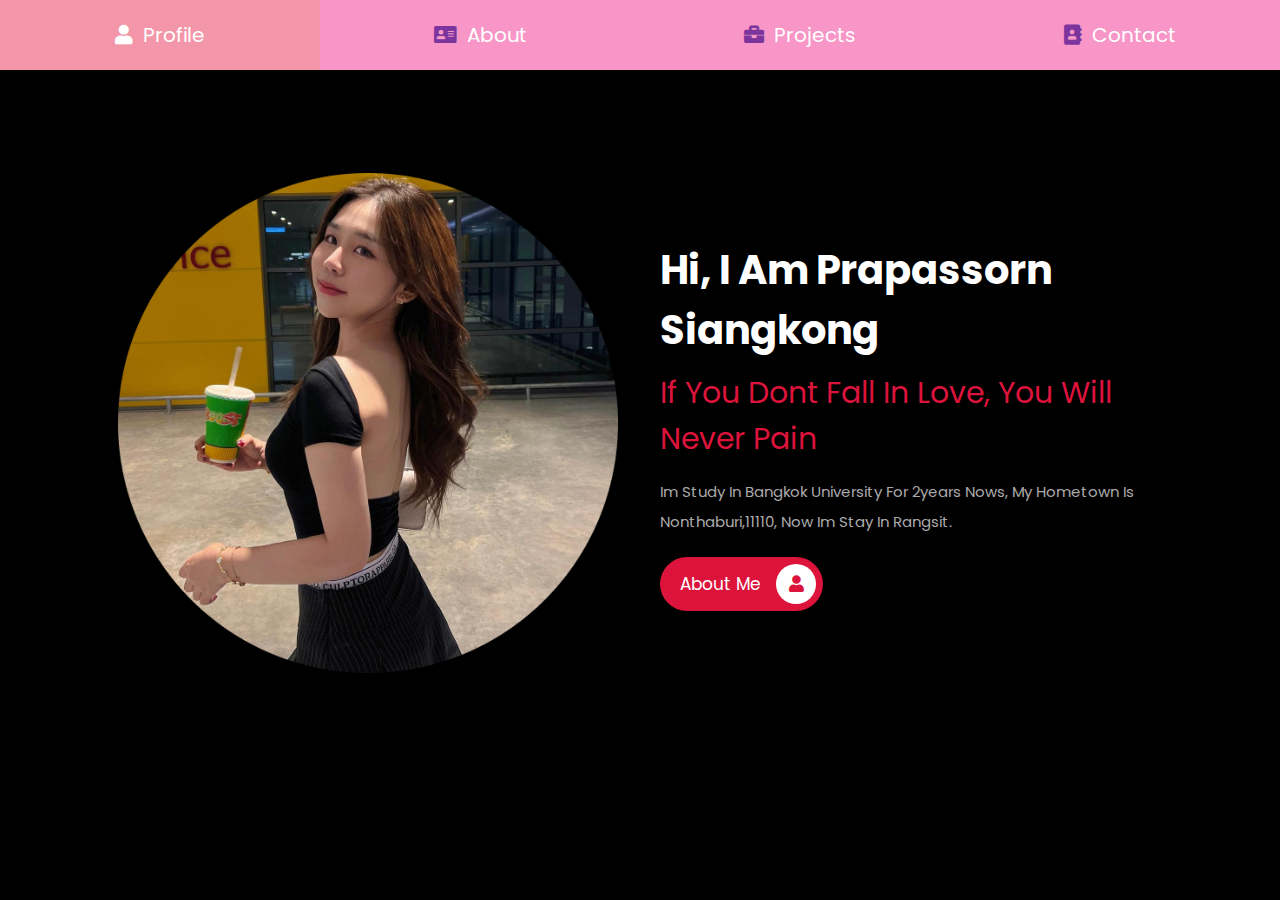
<file: index.html>
<!DOCTYPE html>
<html lang="en">
<head>
    <meta charset="UTF-8">
    <meta http-equiv="X-UA-Compatible" content="IE=edge">
    <meta name="viewport" content="width=device-width, initial-scale=1.0">
    <title> Prapassorn Profile</title>

    <!-- font awesome cdn link  -->
    <link rel="stylesheet" href="https://cdnjs.cloudflare.com/ajax/libs/font-awesome/5.15.4/css/all.min.css">

    <!-- custom css file link  -->
    <link rel="stylesheet" href="css/style.css">

</head>
<body>
    
<!-- navbar section starts  -->

<nav class="navbar">
    <a href="index.html" class="active"> <i class="fas fa-user"></i> <span>profile</span> </a>
    <a href="about.html"> <i class="fas fa-address-card"></i> <span>about</span> </a>
    <a href="projects.html"> <i class="fas fa-briefcase"></i> <span>projects</span> </a>
    <a href="contact.html"> <i class="fas fa-address-book"></i> <span>contact</span> </a>
</nav>

<!-- navbar section ends -->

<!-- home section starts  -->

<section class="home">

    <div class="image">
        <img src="images/Profile-modified.png" alt="">
    </div>

    <div class="content">
        <h3>hi, i am Prapassorn Siangkong</h3>
        <span>If you dont fall in love, You will never pain</span>
        <p> Im study in Bangkok University for 2years nows, My hometown is nonthaburi,11110, Now Im stay in rangsit.</p>
        <a href="about.html" class="btn"> about me <i class="fas fa-user"></i> </a>
    </div>

</section>

<!-- home section ends -->

</body>
</html>
</file>
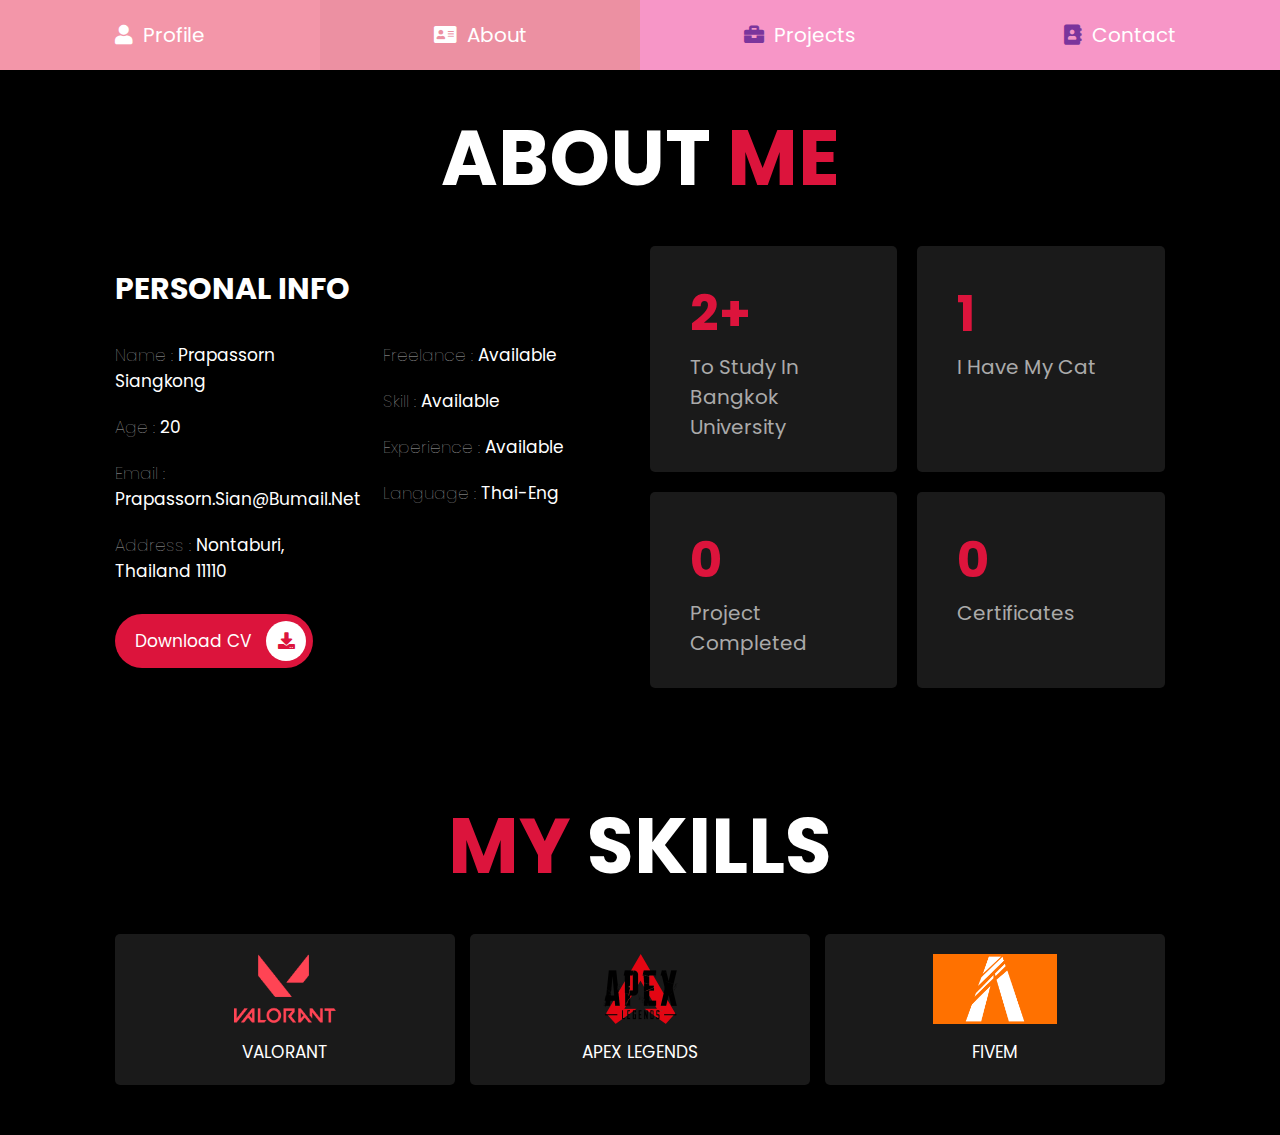
<file: about.html>
<!DOCTYPE html>
<html lang="en">

<head>
    <meta charset="UTF-8">
    <meta http-equiv="X-UA-Compatible" content="IE=edge">
    <meta name="viewport" content="width=device-width, initial-scale=1.0">
    <title>About - Prapassorn Profile</title>

    <!-- font awesome cdn link  -->
    <link rel="stylesheet" href="https://cdnjs.cloudflare.com/ajax/libs/font-awesome/5.15.4/css/all.min.css">

    <!-- custom css file link  -->
    <link rel="stylesheet" href="css/style.css">

</head>

<body>

    <!-- navbar section starts  -->

    <nav class="navbar">
        <a href="index.html"> <i class="fas fa-user"></i> <span>profile</span> </a>
        <a href="about.html" class="active"> <i class="fas fa-address-card"></i> <span>about</span> </a>
        <a href="projects.html"> <i class="fas fa-briefcase"></i> <span>projects</span> </a>
        <a href="contact.html"> <i class="fas fa-address-book"></i> <span>contact</span> </a>
    </nav>

    <!-- navbar section ends -->

    <!-- about section starts  -->

    <section class="about">

        <h1 class="heading"> about <span>me</span> </h1>

        <div class="row">

            <div class="info-container">

                <h1>personal info</h1>

                <div class="box-container">

                    <div class="box">
                        <h3> <span>name : </span> Prapassorn Siangkong </h3>
                        <h3> <span>age : </span> 20 </h3>
                        <h3> <span>email : </span> prapassorn.sian@bumail.net </h3>
                        <h3> <span>address : </span> Nontaburi, Thailand 11110 </h3>
                    </div>

                    <div class="box">
                        <h3> <span>freelance : </span> available </h3>
                        <h3> <span>skill : </span> available </h3>
                        <h3> <span>experience : </span> available </h3>
                        <h3> <span>language : </span> thai-eng </h3>
                    </div>

                </div>

                <a href="/profilewithcss/files/resume.pdf" class="btn"> download CV <i class="fas fa-download"></i> </a>

            </div>

            <div class="count-container">

                <div class="box">
                    <h3>2+</h3>
                    <p>to study in Bangkok University</p>
                </div>

                <div class="box">
                    <h3>1</h3>
                    <p>I have my cat</p>
                </div>

                <div class="box">
                    <h3>0</h3>
                    <p>project completed</p>
                </div>

                <div class="box">
                    <h3>0</h3>
                    <p>Certificates</p>
                </div>

            </div>

        </div>

    </section>

    <!-- about section ends -->

    <!-- skills section starts  -->

    <section class="skills">

        <h1 class="heading"> <span>my</span> skills </h1>

        <div class="box-container">
            <div class="box">
                <img src="images/icon-1.png">
                <h3>Valorant</h3>
            </div>
            <div class="box">
                <img src="images/icon-2.png">
                <h3>Apex Legends</h3>
            </div>
            <div class="box">
                <img src="images/icon-3.png">
                <h3>Fivem</h3>
            </div>
        </div>

    </section>
    <!-- education section ends -->

</body>

</html>
</file>
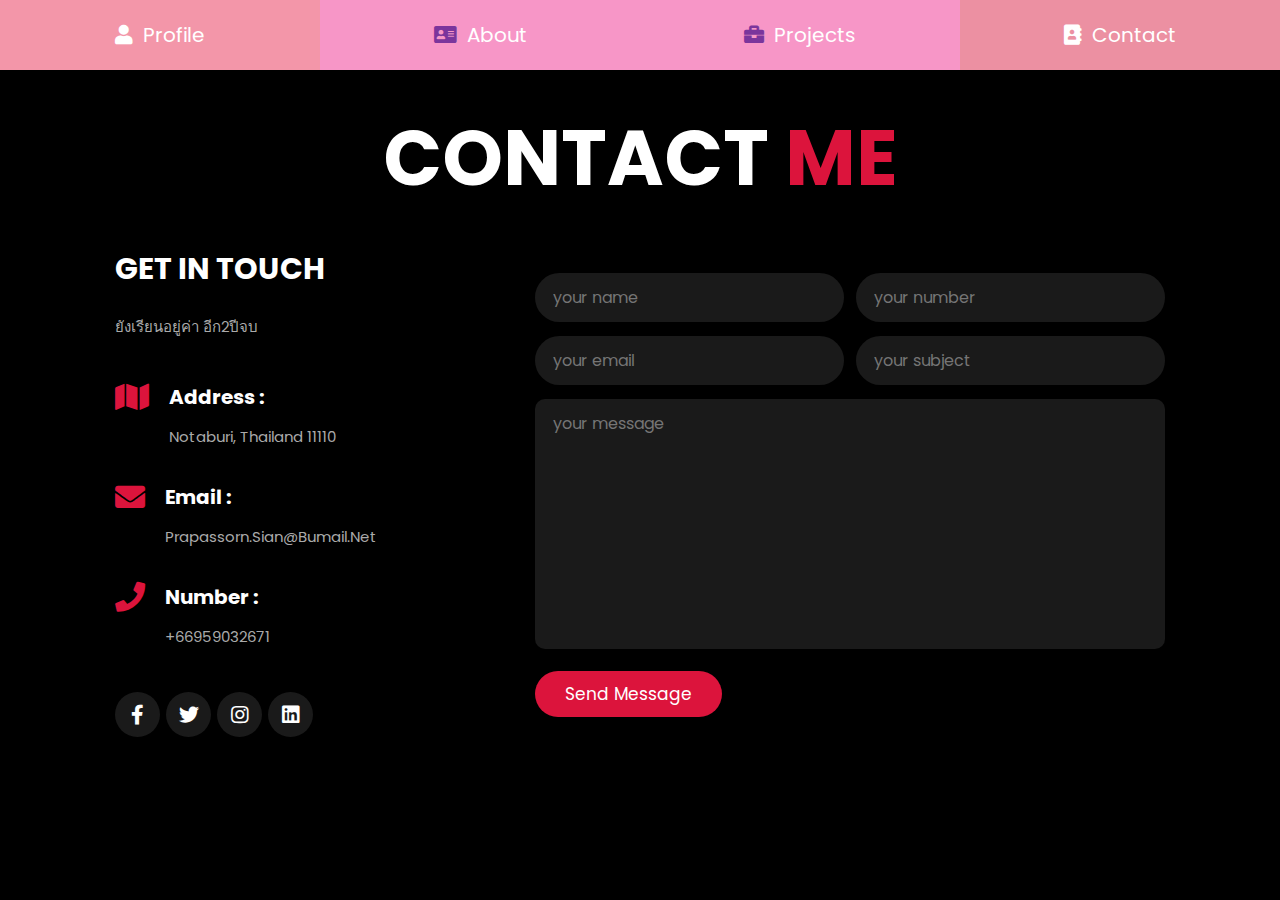
<file: contact.html>
<!DOCTYPE html>
<html lang="en">
<head>
    <meta charset="UTF-8">
    <meta http-equiv="X-UA-Compatible" content="IE=edge">
    <meta name="viewport" content="width=device-width, initial-scale=1.0">
    <title>Contact - Prapassorn Profile</title>

    <!-- font awesome cdn link  -->
    <link rel="stylesheet" href="https://cdnjs.cloudflare.com/ajax/libs/font-awesome/5.15.4/css/all.min.css">

    <!-- custom css file link  -->
    <link rel="stylesheet" href="css/style.css">

</head>
<body>
    
<!-- navbar section starts  -->

<nav class="navbar">
    <a href="index.html"> <i class="fas fa-user"></i> <span>profile</span> </a>
    <a href="about.html"> <i class="fas fa-address-card"></i> <span>about</span> </a>
    <a href="projects.html"> <i class="fas fa-briefcase"></i> <span>projects</span> </a>
    <a href="contact.html" class="active"> <i class="fas fa-address-book"></i> <span>contact</span> </a>
</nav>

<!-- navbar section ends -->

<!-- contact section starts  -->

<section class="contact">

<h1 class="heading"> contact <span>me</span> </h1>

<div class="row">

    <div class="info-container">

        <h1>get in touch</h1>

        <p>ยังเรียนอยู่ค่า อีก2ปีจบ</p>

        <div class="box-container">

            <div class="box">
                <i class="fas fa-map"></i>
                <div class="info">
                    <h3>address :</h3>
                    <p>Notaburi, Thailand 11110</p>
                </div>
            </div>

            <div class="box">
                <i class="fas fa-envelope"></i>
                <div class="info">
                    <h3>email :</h3>
                    <p>prapassorn.sian@bumail.net</p>
                </div>
            </div>

            <div class="box">
                <i class="fas fa-phone"></i>
                <div class="info">
                    <h3>number :</h3>
                    <p>+66959032671</p>
                </div>
            </div>

        </div>

        <div class="share">
            <a href="#" class="fab fa-facebook-f"></a>
            <a href="#" class="fab fa-twitter"></a>
            <a href="#" class="fab fa-instagram"></a>
            <a href="#" class="fab fa-linkedin"></a>
        </div>

    </div>

    <form action="">

        <div class="inputBox">
            <input type="text" placeholder="your name">
            <input type="number" placeholder="your number">
        </div>

        <div class="inputBox">
            <input type="email" placeholder="your email">
            <input type="text" placeholder="your subject">
        </div>

        <textarea name="" placeholder="your message" id="" cols="30" rows="10"></textarea>

        <input type="submit" value="send message" class="btn">

    </form>

</div>

</section>

<!-- contact section ends -->

</body>
</html>
</file>
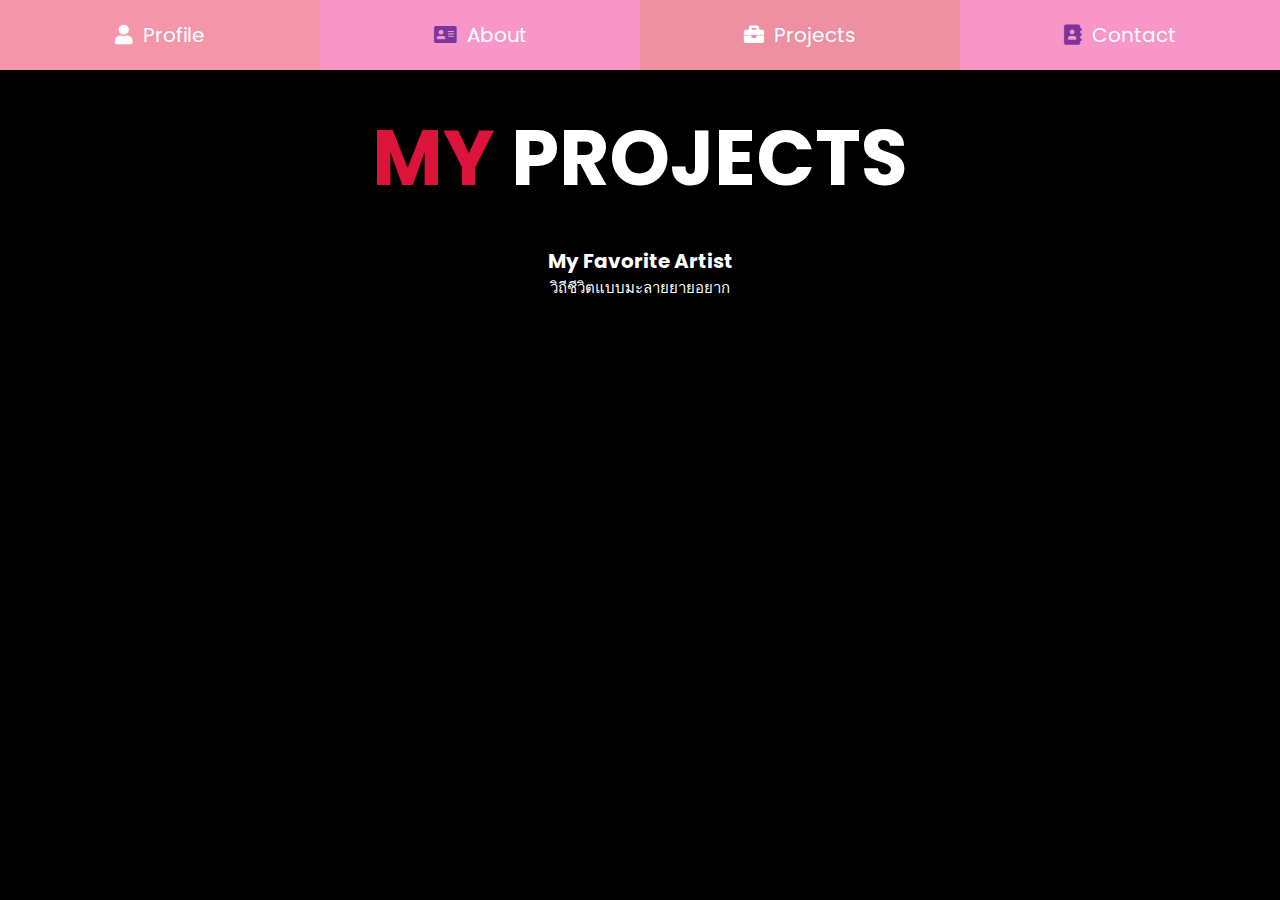
<file: projects.html>
<!DOCTYPE html>
<html lang="en">

<head>
    <meta charset="UTF-8">
    <meta http-equiv="X-UA-Compatible" content="IE=edge">
    <meta name="viewport" content="width=device-width, initial-scale=1.0">
    <title>Projects - Prapassorn Siangkong</title>

    <!-- font awesome cdn link  -->
    <link rel="stylesheet" href="https://cdnjs.cloudflare.com/ajax/libs/font-awesome/5.15.4/css/all.min.css">

    <!-- custom css file link  -->
    <link rel="stylesheet" href="css/style.css">

</head>

<body>

    <!-- navbar section starts  -->

    <nav class="navbar">
        <a href="index.html"> <i class="fas fa-user"></i> <span>profile</span> </a>
        <a href="about.html"> <i class="fas fa-address-card"></i> <span>about</span> </a>
        <a href="projects.html" class="active"> <i class="fas fa-briefcase"></i> <span>projects</span> </a>
        <a href="contact.html"> <i class="fas fa-address-book"></i> <span>contact</span> </a>
    </nav>

    <!-- navbar section ends -->

    <!-- projects section starts  -->

    <section class="projects">
        <h1 class="heading"> <span>my</span> projects </h1>
        <h3>My favorite artist</h3>
        <p>วิถีชีวิตแบบมะลายยายอยาก</p>
        <div class="box-container">
            <iframe width="560" height="315" src="https://www.youtube.com/embed/s05yqb9syVg?si=oU93RWwUl_G37Izh" title="YouTube video player" frameborder="0" allow="accelerometer; autoplay; clipboard-write; encrypted-media; gyroscope; picture-in-picture; web-share" allowfullscreen></iframe>
        </div>
    </section>

    <!-- projects section ends -->

</body>

</html>
</file>
<file: css/style.css>
@import url("https://fonts.googleapis.com/css2?family=Poppins:wght@100;300;400;500;600;700&display=swap");

* {
  font-family: 'Poppins', sans-serif;
  margin: 0;
  padding: 0;
  -webkit-box-sizing: border-box;
  box-sizing: border-box;
  text-decoration: none;
  outline: none;
  border: none;
  text-transform: capitalize;
}

html {
  font-size: 62.5%;
  overflow-x: hidden;
}

body {
  background: #000000;
  padding-top: 5rem;
}

section {
  padding: 5rem 9%;
}

.heading {
  text-align: center;
  font-size: 6vw;
  color: #fff;
  margin-bottom: 3rem;
  text-transform: uppercase;
}

.heading span {
  text-transform: uppercase;
  color: crimson;
}

.btn {
  display: inline-block;
  margin-top: 1rem;
  border-radius: 5rem;
  background: crimson;
  padding: .7rem;
  font-size: 1.7rem;
  color: #fff;
  padding-left: 2rem;
}

.btn i {
  height: 4rem;
  width: 4rem;
  line-height: 4rem;
  font-size: 1.7rem;
  text-align: center;
  background: #fff;
  color: crimson;
  border-radius: 50%;
  margin-left: 1rem;
  -webkit-transition: .2s linear;
  transition: .2s linear;
}

.btn:hover i {
  margin-left: 2rem;
}

.navbar {
  position: fixed;
  top: 0;
  left: 0;
  right: 0;
  display: -webkit-box;
  display: -ms-flexbox;
  display: flex;
  z-index: 1000;
  -webkit-box-align: end;
  -ms-flex-align: end;
  align-items: flex-end;
}

.navbar a {
  padding: 2rem;
  font-size: 2rem;
  background: #f796c7;
  -webkit-box-flex: 1;
  -ms-flex: 1;
  flex: 1;
  color: #fff;
  text-align: center;
  -webkit-transition: .2s linear;
  transition: .2s linear;
}

.navbar a i {
  color: rgb(123, 53, 156);
  padding-right: .5rem;
}

.navbar a:hover {
  background: rgb(243, 150, 169);
}

.navbar .active {
  background: rgb(236, 144, 162);
}

.navbar .active i {
  color: #fff;
}

.navbar a:hover i {
  color: #fff;
}

.home {
  display: -webkit-box;
  display: -ms-flexbox;
  display: flex;
  -webkit-box-align: center;
  -ms-flex-align: center;
  align-items: center;
  -ms-flex-wrap: wrap;
  flex-wrap: wrap;
  gap: 4rem;
  min-height: calc(100vh - 15rem);
}

.home .image {
  -webkit-box-flex: 1;
  -ms-flex: 1 1 42rem;
  flex: 1 1 42rem;
  text-align: center;
}

.home .image img {
  height: 50rem;
  width: 50rem;
  /* border-radius: 30% 70% 70% 30% / 30% 30% 70% 70%; */
}

.home .content {
  -webkit-box-flex: 1;
  -ms-flex: 1 1 42rem;
  flex: 1 1 42rem;
}

.home .content h3 {
  color: #fff;
  font-size: 4rem;
  padding-bottom: .5rem;
}

.home .content span {
  font-size: 3rem;
  color: crimson;
  padding: .5rem 0;
  display: block;
}

.home .content p {
  font-size: 1.5rem;
  color: #aaa;
  padding: 1rem 0;
  line-height: 2;
}

.about .row {
  display: -webkit-box;
  display: -ms-flexbox;
  display: flex;
  -webkit-box-align: center;
  -ms-flex-align: center;
  align-items: center;
  -ms-flex-wrap: wrap;
  flex-wrap: wrap;
  gap: 2rem;
}

.about .row .info-container {
  -webkit-box-flex: 1;
  -ms-flex: 1 1 42rem;
  flex: 1 1 42rem;
}

.about .row .info-container h1 {
  font-size: 3rem;
  color: #fff;
  text-transform: uppercase;
  padding-bottom: 1rem;
}

.about .row .info-container .box-container {
  padding: 1rem 0;
  display: -webkit-box;
  display: -ms-flexbox;
  display: flex;
  -ms-flex-wrap: wrap;
  flex-wrap: wrap;
  gap: 2rem;
}

.about .row .info-container .box-container .box {
  -webkit-box-flex: 1;
  -ms-flex: 1 1 20rem;
  flex: 1 1 20rem;
}

.about .row .info-container .box-container .box h3 {
  font-size: 1.7rem;
  color: #fff;
  padding: 1rem 0;
  font-weight: normal;
}

.about .row .info-container .box-container .box h3 span {
  color: #aaa;
  font-weight: lighter;
}

.about .row .count-container {
  -webkit-box-flex: 1;
  -ms-flex: 1 1 42rem;
  flex: 1 1 42rem;
  display: -webkit-box;
  display: -ms-flexbox;
  display: flex;
  -ms-flex-wrap: wrap;
  flex-wrap: wrap;
  gap: 2rem;
}

.about .row .count-container .box {
  -webkit-box-flex: 1;
  -ms-flex: 1 1 20rem;
  flex: 1 1 20rem;
  padding: 3rem 4rem;
  border-radius: .5rem;
  background: #1a1a1a;
  -webkit-box-shadow: 0 0.5rem 1rem rgba(0, 0, 0, 0.7);
  box-shadow: 0 0.5rem 1rem rgba(0, 0, 0, 0.7);
}

.about .row .count-container .box h3 {
  font-size: 5rem;
  color: crimson;
}

.about .row .count-container .box p {
  font-size: 2rem;
  color: #aaa;
}

.skills .box-container {
  display: -ms-grid;
  display: grid;
  -ms-grid-columns: (minmax(16rem, 1fr))[auto-fit];
  grid-template-columns: repeat(auto-fit, minmax(16rem, 1fr));
  gap: 1.5rem;
}

.skills .box-container .box {
  padding: 2rem;
  text-align: center;
  -webkit-box-shadow: 0 0.5rem 1rem rgba(0, 0, 0, 0.7);
  box-shadow: 0 0.5rem 1rem rgba(0, 0, 0, 0.7);
  border-radius: .5rem;
  background: #1a1a1a;
}

.skills .box-container .box:hover {
  background: #fff;
}

.skills .box-container .box:hover h3 {
  color: #0d0d0d;
}

.skills .box-container .box img {
  height: 7rem;
  margin-bottom: 1rem;
}

.skills .box-container .box h3 {
  color: #fff;
  font-size: 1.7rem;
  font-weight: normal;
  text-transform: uppercase;
}

.education .box-container {
  display: -webkit-box;
  display: -ms-flexbox;
  display: flex;
  -ms-flex-wrap: wrap;
  flex-wrap: wrap;
}

.education .box-container .box {
  -webkit-box-flex: 1;
  -ms-flex: 1 1 40rem;
  flex: 1 1 40rem;
  margin-left: 2rem;
  padding-top: 0;
  padding-bottom: 0;
  padding-left: 3.5rem;
  padding-bottom: 3rem;
  border-left: 0.1rem solid #aaa;
  position: relative;
}

.education .box-container .box i {
  height: 4.5rem;
  width: 4.5rem;
  line-height: 4.5rem;
  font-size: 1.7rem;
  border-radius: 50%;
  background: crimson;
  color: #fff;
  text-align: center;
  position: absolute;
  top: -1rem;
  left: -2.5rem;
}

.education .box-container .box span {
  font-size: 1.7rem;
  color: #fff;
  border-radius: 5rem;
  padding: .5rem 1.5rem;
  background: #1a1a1a;
}

.education .box-container .box h3 {
  font-size: 2rem;
  padding: 1rem 0;
  color: #fff;
  padding-top: 3rem;
  font-weight: normal;
}

.education .box-container .box p {
  font-size: 1.5rem;
  color: #aaa;
  line-height: 2;
}

.projects {
  text-align: center;
}

.projects .box-container {
  display: -ms-grid;
  display: grid;
  -ms-grid-columns: (minmax(31rem, 1fr))[auto-fit];
  grid-template-columns: repeat(auto-fit, minmax(31rem, 1fr));
  gap: 1.5rem;
  margin-bottom: 2rem;
  justify-items: center;
}

.projects .box-container .box {
  height: 30rem;
  overflow: hidden;
  position: relative;
}

.projects h3 {
  color: #fff;
  font-size: 2rem;
}

.projects p {
  color: #fff;
  font-size: 1.5rem;
  margin-bottom: 5rem;
}

.projects .box-container .box:hover .content {
  -webkit-transform: translateY(0%);
  transform: translateY(0%);
}

.projects .box-container .box img {
  height: 100%;
  width: 100%;
  -o-object-fit: cover;
  object-fit: cover;
}

.projects .box-container .box .content {
  position: absolute;
  top: 0;
  left: 0;
  height: 100%;
  width: 100%;
  background: #1a1a1a;
  display: -webkit-box;
  display: -ms-flexbox;
  display: flex;
  -webkit-box-orient: vertical;
  -webkit-box-direction: normal;
  -ms-flex-flow: column;
  flex-flow: column;
  -webkit-box-align: center;
  -ms-flex-align: center;
  align-items: center;
  -webkit-box-pack: center;
  -ms-flex-pack: center;
  justify-content: center;
  padding: 2rem;
  -webkit-transform: translateY(-100%);
  transform: translateY(-100%);
  -webkit-transition: .2s linear;
  transition: .2s linear;
}

.projects .box-container .box .content h3 {
  font-size: 2.5rem;
  color: #fff;
  text-transform: uppercase;
  font-weight: normal;
}

.projects .box-container .box .content p {
  padding: 1rem 0;
  font-size: 1.5rem;
  line-height: 2;
  color: #aaa;
}

.projects .box-container .box .content a {
  font-size: 2rem;
  color: crimson;
}

.projects .box-container .box .content a:hover {
  color: #fff;
}

.contact .row {
  display: -webkit-box;
  display: -ms-flexbox;
  display: flex;
  -webkit-box-align: center;
  -ms-flex-align: center;
  align-items: center;
  -ms-flex-wrap: wrap;
  flex-wrap: wrap;
  gap: 2rem;
}

.contact .row .info-container {
  width: 40rem;
}

.contact .row .info-container h1 {
  font-size: 3rem;
  text-transform: uppercase;
  color: #fff;
  padding-bottom: 1rem;
}

.contact .row .info-container p {
  font-size: 1.5rem;
  line-height: 2;
  color: #aaa;
  padding: 1rem 0;
}

.contact .row .info-container .box-container {
  padding: 2rem 0;
}

.contact .row .info-container .box-container .box {
  display: -webkit-box;
  display: -ms-flexbox;
  display: flex;
  gap: 2rem;
  padding: 1rem 0;
}

.contact .row .info-container .box-container .box i {
  font-size: 3rem;
  color: crimson;
}

.contact .row .info-container .box-container .box h3 {
  font-size: 2rem;
  color: #fff;
}

.contact .row .info-container .share a {
  font-size: 2rem;
  height: 4.5rem;
  width: 4.5rem;
  line-height: 4.5rem;
  border-radius: 50%;
  background: #1a1a1a;
  color: #fff;
  text-align: center;
  margin-right: .3rem;
}

.contact .row .info-container .share a:hover {
  background: crimson;
}

.contact .row form {
  -webkit-box-flex: 1;
  -ms-flex: 1 1 42rem;
  flex: 1 1 42rem;
}

.contact .row form .inputBox {
  display: -webkit-box;
  display: -ms-flexbox;
  display: flex;
  -ms-flex-wrap: wrap;
  flex-wrap: wrap;
  -webkit-box-pack: justify;
  -ms-flex-pack: justify;
  justify-content: space-between;
}

.contact .row form .inputBox input {
  width: 49%;
}

.contact .row form .inputBox input,
.contact .row form textarea {
  border-radius: 5rem;
  padding: 1.2rem 1.8rem;
  font-size: 1.6rem;
  color: #fff;
  text-transform: none;
  margin: .7rem 0;
  background: #1a1a1a;
}

.contact .row form textarea {
  width: 100%;
  border-radius: 1rem;
  resize: none;
  height: 25rem;
}

.contact .row form .btn {
  padding: 1rem 3rem;
  cursor: pointer;
}

.contact .row form .btn:hover {
  background: #fff;
  color: #0d0d0d;
}

@media (max-width: 1200px) {
  html {
    font-size: 55%;
  }

  section {
    padding: 3rem 2rem;
  }
}

@media (max-width: 768px) {
  .heading {
    font-size: 12vw;
  }

  .navbar a i {
    padding: 0;
  }

  .navbar a span {
    display: none;
  }

  .navbar a:hover {
    padding-bottom: 2rem;
  }

  .home {
    text-align: center;
    gap: 2rem;
  }

  .home .image img {
    height: 30rem;
    width: 30rem;
  }

  .home .content h3 {
    font-size: 3rem;
  }

  .home .content span {
    font-size: 2.5rem;
  }

  .contact .row form .inputBox input {
    width: 100%;
    margin-bottom: 1rem;
  }
}

@media (max-width: 450px) {
  html {
    font-size: 50%;
  }
}

/*# sourceMappingURL=style.css.map */
</file>
